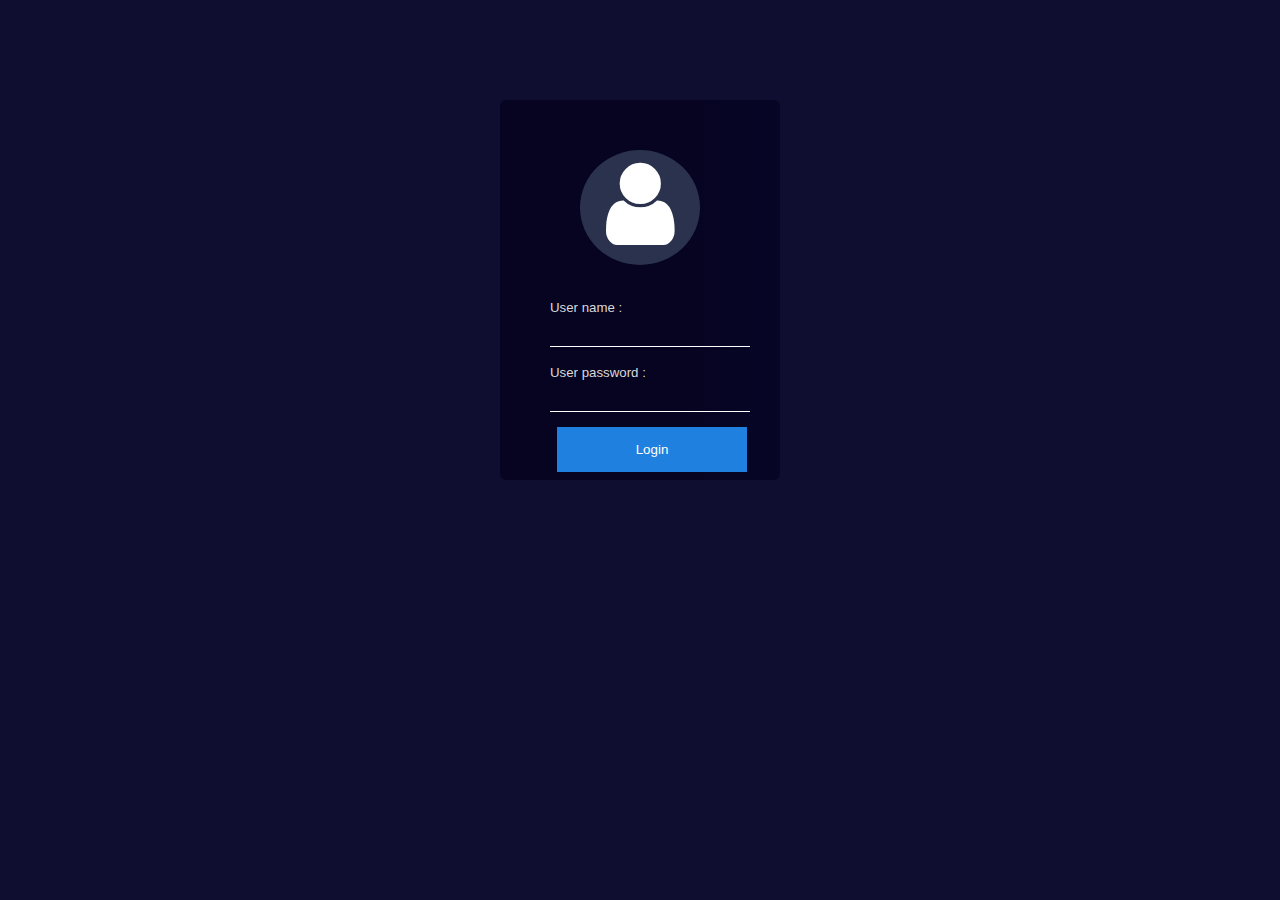
<file: index.html>
<!DOCTYPE html>
<html lang="en">

<head>
    <meta charset="UTF-8">
    <meta http-equiv="X-UA-Compatible" content="IE=edge">
    <meta name="viewport" content="width=device-width, initial-scale=1.0">
    <title>Login</title>

    <!-- font awosome -->
    <link rel="stylesheet" href="https://cdnjs.cloudflare.com/ajax/libs/font-awesome/4.7.0/css/font-awesome.min.css">

    <link rel="stylesheet" href="style.css">
</head>

<body class="sign">
    <div class="sign_up_container">
        <div class="user-img">
            <i class="fa fa-user" aria-hidden="true"></i>
        </div>
        <h1 class="roy">Royston</h1>
        <h5> User name :</h5>
        <input class="user-name" type="text" value="">
        <h5> User password :</h5>
        <input class="password" type="password" value="">
        <h6 class="wrong">Wrong password</h6>
            <button class="log-in">
                Login
            </button>
        <center>
            <div class="direct">
                <a href="IPLAY.html" >GO</a>
            </div>
        </center>
    </div>

    <script src="https://ajax.googleapis.com/ajax/libs/jquery/3.6.0/jquery.min.js"></script>
    <script src="jquery.js"></script>

</body>

</html>
</file>
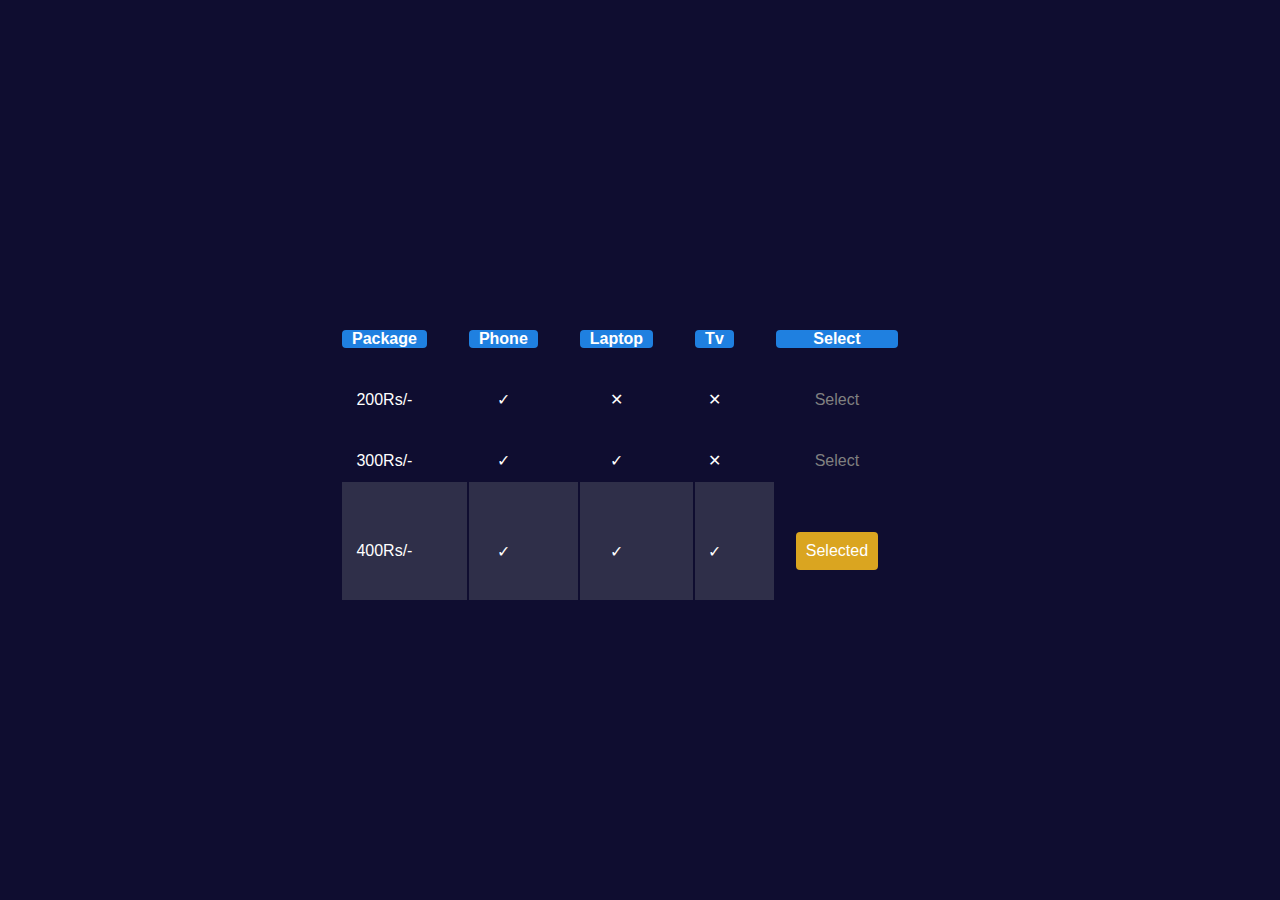
<file: suscribe.html>
<!DOCTYPE html>
<html lang="en">

<head>
    <meta charset="UTF-8">
    <meta http-equiv="X-UA-Compatible" content="IE=edge">
    <meta name="viewport" content="width=device-width, initial-scale=1.0">
    <title>suscribe</title>

    <style>
        * {
            padding: 0;
            margin: 0;
            box-sizing: border-box;
            background-color: rgb(15, 13, 48);
            color: white;
            font-family: "Roboto", sans-serif;
        }

        body {
            display: flex;
            justify-content: center;
            align-items: center;
            height: 100vh;
        }

        th p {
            background-color: #1f80e0;
            padding: 0 10px 0 10px;
            border-radius: 4px;
        }

        td,
        th {
            padding: 30px 40px 10px 0;
        }

        td {
            text-align: center;
        }

        .blur {
            color: gray;
        }

        .active {
            background-color: rgb(47, 47, 73);
        }

        .Select p {
            cursor: pointer;
            margin: 20px;
            padding: 10px;
            border-radius: 4px;
            background-color: goldenrod;
            border: none;
        }

        @media screen and (max-width:610px) {

            .Select p {
                margin: 5px;
                padding: 4px;
            }

            td,
            th {
                padding: 30px 15px 10px 0;
            }

        }

        @media screen and (max-width:500px) {

            td,
            th {
                padding: 30px 10px 10px 0;
            }

        }

        @media screen and (max-width:500px) {

            .Select p {
                margin: 0px;
                padding: 2px;
            }

            td,
            th {
                padding: 30px 0px 10px 0;
            }

        }

        @media screen and (max-width:315px) {

            th p{
                padding: 0 3px 0 3px;
            }
}
    </style>
</head>

<body>

    <table>
        <tr>
            <th class="th">
                <p> Package
                </p>
            </th>
            <th class="th">
                <p> Phone
                </p>
            </th>
            <th class="th">
                <p> Laptop
                </p>
            </th>
            <th class="th">
                <p> Tv
                </p>
            </th>
            <th class="th">
                <p> Select
                </p>
            </th>
        </tr>
        <tr>
            <td>200Rs/-</td>
            <td> &#x2713;</td>
            <td>&#x2715;</td>
            <td>&#x2715;</td>
            <td class="blur">Select</td>
        </tr>
        <tr>
            <td>300Rs/-</td>
            <td> &#x2713;</td>
            <td> &#x2713;</td>
            <td>&#x2715;</td>
            <td class="blur">Select</td>
        </tr>
        <tr>
            <td class="active">
                400Rs/-
            </td>
            <td class="active"> &#x2713;</td>
            <td class="active"> &#x2713;</td>
            <td class="active"> &#x2713;</td>
            <td class="blur Select">
                <p>
                    Selected
                </p>
            </td>
        </tr>

    </table>

</body>

</html>
</file>
<file: style.css>
:root {
  --bg1: linear-gradient(
    90deg,
    rgba(6, 4, 33, 1) 66%,
    rgba(32, 50, 184, 0.9755252442773985) 1000%
  );
  --bg3: rgb(15, 13, 48);
  --bg4: linear-gradient(
    90deg,
    rgba(15, 13, 48, 1) -31%,
    rgba(34, 60, 219, 0.9755252442773985) 1000%
  );
  --c: rgb(219, 216, 216);
}

html {
  scroll-behavior: smooth;
}

* {
  margin: 0;
  padding: 0;
  font-family: "Roboto", sans-serif;
  box-sizing: border-box;
  text-decoration: none;
  list-style: none;
  color: white;
  background: var(--bg1);
  background: var(--bg2);
}

body {
  background: var(--bg1);
  background: var(--bg2);
}

.header {
  display: grid;
  grid-template-columns: 1fr 2fr 1fr;
  padding: 10px 13px 10px 10px;
  background: var(--bg3);
  background: var(--bg4);
  position: sticky;
  top: 0;
  z-index: 1000;
}

button:hover {
  cursor: pointer;
}

.logo {
  display: flex;
  align-items: center;
}

.menu {
  display: flex;
  align-items: center;
  justify-content: center;
}

.menu-bar {
  display: none;
}

.menu ul {
  display: flex;
  align-items: center;
}

.menu ul li {
  margin: 0 17px;
  color: rgba(231, 223, 223, 0.918);
}

.menu ul li:hover {
  color: white;
  cursor: pointer;
}

.kids {
  color: gold;
}

.watch-later {
  font-size: 1.5rem;
  z-index: 150000;
}

.watch-number {
  margin: 5px 0 0 2px;
  position: absolute;
  font-size: 0.9rem;
  color: rgba(73, 70, 70, 0.918);
  font-weight: bolder;
}

.menu-suscribe,
.menu-log {
  display: none;
}

.search-suscribe-log {
  display: flex;
  align-items: center;
  justify-content: flex-end;
}

.search {
  height: 5vh;
  width: 17vw;
  border: none;
  border-bottom: 1px solid white;
  padding-left: 10px;
  margin-right: 50px;
  background: transparent;
  color: white;
  outline: none;
}

.suscribe {
  background-color: #1f80e0;
  padding: 2px 10px 2px 10px;
  border: none;
  border-radius: 4px;
  font-weight: bold;
  margin-right: 10px;
}

@media screen and (max-width: 1150px) {
  .header {
    grid-template-columns: 1fr;
    padding-right: 15px;
  }

  .logo {
    justify-content: space-between;
  }

  .menu-bar {
    font-size: 1.6rem;
    display: block;
  }

  .menu {
    display: none;
    margin-top: 20px;
  }

  .suscribe,
  .log {
    display: none;
  }

  .menu-suscribe,
  .menu-log {
    display: block;
  }

  .menu ul {
    display: unset;
    display: grid;
    grid-template-columns: 1fr 1fr;
  }

  .menu ul li {
    margin: 20px 50px 5px 50px;
  }

  .search-suscribe-log {
    margin-top: 20px;
  }

  .search {
    width: 40vw;
    margin-top: 10px;
    font-size: 1rem;
    padding: 20px;
    border-radius: 4px;
    background-color: white;
    margin: auto;
    color: black;
  }
}

@media screen and (max-width: 850px) {
  .search {
    display: unset;
    width: 50vw;
  }

  .header {
    background: linear-gradient(
      90deg,
      rgba(6, 4, 33, 1) 66%,
      rgba(32, 50, 184, 0.9755252442773985) 1000%
    );
  }
}

@media screen and (max-width: 650px) {
  .search {
    width: 60vw;
  }
}

@media screen and (max-width: 500px) {
  .logo {
    margin: 0;
    padding: 0;
    font-size: 0.8rem;
  }
}

@media screen and (max-width: 380px) {
  .menu-bar {
    margin-right: 0px;
  }

  .menu ul {
    grid-template-columns: 1fr;
    grid-template-columns: 1fr 1fr;
    margin: auto;
  }

  .menu ul li {
    margin-left: 25px;
    margin-right: 0;
  }
}

@media screen and (max-width: 350px) {
  .search {
    width: 80vw;
  }
}
/* //--------------------------- */

.main-slide-container {
  background: linear-gradient(
    90deg,
    rgba(6, 4, 33, 1) 66%,
    rgba(32, 50, 184, 0.9755252442773985) 1000%
  );
}

.main-slide {
  width: 96vw;
  height: 60vh;
  margin: 0 15px 0 25px;
  display: grid;
  grid-template-columns: 1fr 1fr;
}

.main-heading {
  font-size: 1.2rem;
}

.main-content {
  padding: 100px;
}

.main-description {
  font-size: 0.9rem;
  letter-spacing: 1px;
  color: gold;
  font-weight: 500;
}

.main-info {
  font-size: 1rem;
}

.playme,
.wishme {
  background-color: #1f80e0;
  font-size: 1rem;
  width: 9vw;
  height: 6vh;
  border: none;
  outline: none;
}

.playme {
  margin-right: 20px;
}

.main-btn i {
  margin-left: 10px;
}

.space {
  margin: 12px 0;
}

.main-btn {
  margin-top: 20px;
}

.main-img img {
  width: 100%;
  height: 100%;
}

@media screen and (max-width: 2500px) {
  .main-slide-container {
    height: 80vh;
  }

  .main-slide {
    height: 80vh;
  }

  .main-heading {
    font-size: 2.5rem;
  }

  .main-info {
    font-size: 1.5rem;
  }

  .main-description {
    font-size: 1.5rem;
    font-weight: bolder;
  }
}

@media screen and (max-width: 1730px) {
  .main-slide-container {
    height: 70vh;
  }

  .main-slide {
    height: 70vh;
  }

  .main-heading {
    font-size: 2rem;
  }

  .main-info {
    font-size: 1.4rem;
  }
}

@media screen and (max-width: 1550px) {
  .main-slide-container {
    height: 60vh;
  }

  .main-slide {
    height: 60vh;
    grid-template-columns: 0.8fr 1fr;
  }

  .main-heading {
    font-size: 1.4rem;
  }

  .main-description {
    font-size: 0.9rem;
    font-weight: 500;
  }

  .main-info {
    font-size: 1rem;
  }
}

@media screen and (max-width: 1330px) {
  .main-slide {
    grid-template-columns: 0.6fr 1fr;
  }

  .main-content {
    padding: 70px 25px 0 25px;
  }

  .main-heading {
    font-size: 1.5rem;
  }
}

@media screen and (max-width: 1150px) {
  .main-content {
    padding: 80px 10px 0 10px;
  }

  .main-slide {
    grid-template-columns: 0.4fr 1fr;
  }

  .space {
    margin-top: 20px;
  }

  .main-btn {
    display: flex;
    flex-wrap: wrap;
  }
  .playme,
  .wishme {
    display: flex;
    align-items: center;
    justify-content: center;
    width: 18vw;
    padding: 0 5px 0 5pxpx;
  }

  .wishme {
    margin-top: 10px;
  }

  .main-content {
    padding: 25px 5px 0;
  }

  .main-heading {
    font-size: 1.4rem;
  }

  .main-description {
    font-size: 1rem;
  }
}

@media screen and (max-width: 1050px) and (max-height: 1400px) {
  .main-slide {
    height: 40vh;
  }

  .main-slide-container {
    height: 40vh;
  }
}

@media screen and (max-width: 850px) {
  .main-content {
    display: none;
  }

  .main-img {
    display: none;
  }

  .main-slide-container {
    height: 62.1vh;
  }
  .ms1 {
    background-image: url("image/w2.jpg");
  }

  .ms2 {
    background-image: url("image/black-panther.jpg");
  }

  .ms3 {
    background-image: url("image/raya2.jpg");
  }

  .ms4 {
    background-image: url("image/tw.jpg");
  }

  .ms5 {
    background-image: url("image/mummy.jpg");
  }

  .main-slide {
    border-radius: 5px;
    background-position: center;
    background-size: cover;
    background-repeat: no-repeat;
    background-origin: center;
    height: 62vh;
    width: 95vw;
    margin: 0 0 0 20px;
  }
}

@media screen and (max-width: 750px) {
  .main-slide {
    height: 55vh;
  }

  .main-slide-container {
    height: 55.1vh;
  }
}

@media screen and (max-width: 660px) {
  .main-slide {
    height: 48vh;
  }

  .main-slide-container {
    height: 48.1vh;
  }
}

@media screen and (max-width: 590px) {
  .main-slide {
    margin: 0 0 0 17px;
    height: 40vh;
  }

  .main-slide-container {
    height: 40.1vh;
  }
}

@media screen and (max-width: 460px) {
  .main-slide {
    margin: 0 0 0 12px;
    height: 35vh;
  }

  .main-slide-container {
    height: 35.1vh;
  }
}

@media screen and (max-width: 360px) {
  .main-slide {
    margin: 0 0 0 10px;
    height: 28vh;
  }

  .main-slide-container {
    height: 28.1vh;
  }
}

/* @media screen and (max-height: 460px) {
  .main-slide {
    margin: 0 0 0 10px;
    height: 85vh;
  }

  .main-slide-container {
    height: 75.1vh;
  }
}

@media screen and (max-height: 380px) {
  .main-slide {
    height: 95vh;
  }

  .main-slide-container {
    height: 95vh;
  }
} */

@media screen and (max-width: 1040px) and (max-height: 800px) {
  .main-slide {
    height: 55vh;
  }

  .main-slide-container {
    height: 55vh;
  }
}

@media screen and (max-height: 390px) {
.main-slide{
  height: 70vh;
}

.main-slide-container{
  height: 70vh;
}
}

@media screen and (max-height: 300px) {

  .main-slide-container{
    height: 90vh;
  }

  .main-slide{
    height:90vh;
  }
}

@media screen and (max-height: 190px) {

  .main-slide{
    height: 110vh;
  }

  .main-slide-container{
    height: 110vh;
  }
}


/* recommended card img  */

.r1 {
  background: url("image/bg/rec/r1.jpg");
}

.r2 {
  background: url("image/bg/rec/r2.jpg");
}
.r3 {
  background: url("image/bg/rec/r3.jpg");
}

.r4 {
  background: url("image/bg/rec/r4.jpg");
}

.r5 {
  background: url("image/bg/rec/r5.jpg");
}

.r6 {
  background: url("image/bg/rec/r6.jpg");
}

.r7 {
  background: url("image/bg/rec/r7.jpg");
}

.r8 {
  background: url("image/bg/rec/r8.jpg");
}

.r9 {
  background: url("image/bg/rec/r9.jpg");
}

.r10 {
  background: url("image/bg/rec/r10.jpg");
}

/* tv card bg img */

.t1 {
  background: url("image/bg/tv/t1.jpg");
}

.t2 {
  background: url("image/bg/tv/t2.jpg");
}

.t3 {
  background: url("image/bg/tv/t3.jpg");
}

.t4 {
  background: url("image/bg/tv/t4.jpg");
}

.t5 {
  background: url("image/bg/tv/t5.jpg");
}

.t6 {
  background: url("image/bg/tv/t6.jpg");
}

.t7 {
  background: url("image/bg/tv/t7.jpg");
}

.t8 {
  background: url("image/bg/tv/t8.jpg");
}

.t9 {
  background: url("image/bg/tv/t9.jpg");
}

.t10 {
  background: url("image/bg/tv/t10.jpg");
}

/* movies img  */

.m1 {
  background: url("image/bg/movies/m1.jpg");
}

.m2 {
  background: url("image/bg/movies/m2.jpg");
}

.m3 {
  background: url("image/bg/movies/m3.jpg");
}

.m4 {
  background: url("image/bg/movies/m4.jpg");
}

.m5 {
  background: url("image/bg/movies/m5.jpg");
}

.m6 {
  background: url("image/bg/movies/m6.jpg");
}

.m7 {
  background: url("image/bg/movies/m7.jpg");
}

.m8 {
  background: url("image/bg/movies/m8.jpg");
}

.m9 {
  background: url("image/bg/movies/m9.jpg");
}

.m10 {
  background: url("image/bg/movies/m10.jpg");
}

.m11 {
  background: url("image/bg/movies/m11.jpg");
}

.m12 {
  background: url("image/bg/movies/m12.jpg");
}

.m13 {
  background: url("image/bg/movies/m13.jpg");
}

.m14 {
  background: url("image/bg/movies/m14.jpg");
}

.m15 {
  background: url("image/bg/movies/m15.jpg");
}

/* premium img */
.p1 {
  background: url("image/bg/premium/p1.jpg");
}

.p2 {
  background: url("image/bg/premium/p2.jpg");
}

.p3 {
  background: url("image/bg/premium/p3.jpg");
}

.p4 {
  background: url("image/bg/premium/p4.jpg");
}

.p5 {
  background: url("image/bg/premium/p5.jpg");
}

.p6 {
  background: url("image/bg/premium/p6.jpg");
}

.p7 {
  background: url("image/bg/premium/p7.jpg");
}

.p8 {
  background: url("image/bg/premium/p8.jpg");
}

.p9 {
  background: url("image/bg/premium/p9.jpg");
}

.p10 {
  background: url("image/bg/premium/p10.jpg");
}

.p11 {
  background: url("image/bg/premium/p11.jpg");
}

.p12 {
  background: url("image/bg/premium/p12.jpg");
}

.p13 {
  background: url("image/bg/premium/p13.jpg");
}

.p14 {
  background: url("image/bg/premium/p14.jpg");
}

.p15 {
  background: url("image/bg/premium/p15.jpg");
}

/* kid img */

.k1 {
  background: url("image/bg/kid/k1.jpg");
}

.k2 {
  background: url("image/bg/kid/k2.jpg");
}

.k3 {
  background: url("image/bg/kid/k3.jpg");
}

.k4 {
  background: url("image/bg/kid/k4.jpg");
}

.k5 {
  background: url("image/bg/kid/k5.jpg");
}

.k6 {
  background: url("image/bg/kid/k6.jpg");
}

.k7 {
  background: url("image/bg/kid/k7.jpg");
}

.k8 {
  background: url("image/bg/kid/k8.jpg");
}

.k9 {
  background: url("image/bg/kid/k9.jpg");
}

.k10 {
  background: url("image/bg/kid/k10.jpg");
}

.k11 {
  background: url("image/bg/kid/k11.jpg");
}

.k12 {
  background: url("image/bg/kid/k12.jpg");
}

.k13 {
  background: url("image/bg/kid/k13.jpg");
}

.k14 {
  background: url("image/bg/kid/k14.jpg");
}

.k15 {
  background: url("image/bg/kid/k15.jpg");
}

/* sports img */
.o1 {
  background: url("image/bg/sports/o1.jpg");
}

.o2 {
  background: url("image/bg/sports/o2.jpg");
}

.o3 {
  background: url("image/bg/sports/o3.jpg");
}

.o4 {
  background: url("image/bg/sports/o4.jpg");
}

.o5 {
  background: url("image/bg/sports/o5.jpg");
}

.o6 {
  background: url("image/bg/sports/o6.jpg");
}

.o7 {
  background: url("image/bg/sports/o7.jpg");
}

.o8 {
  background: url("image/bg/sports/o8.jpg");
}

.o9 {
  background: url("image/bg/sports/o9.jpg");
}

.o10 {
  background: url("image/bg/sports/o10.jpg");
}

.card-section {
  background: linear-gradient(
    90deg,
    rgb(5, 3, 43) 66%,
    rgba(23, 39, 155, 0.976) 1000%
  );
  padding: 40px 0 0 40px;
}

.card-section-heading {
  font-weight: 400;
  margin-bottom: 15px;
}

.card {
  z-index: 10000;
  background-position: center;
  background-size: cover;
  background-repeat: no-repeat;
  border-radius: 5px;
  width: 150px;
  height: 210px;
  padding: 100px 0px 0px 6px;
  cursor: pointer;
  transition: all 0.1s;
}

.card-content {
  display: none;
}

.card:hover .card-content {
  display: block;
}

.card:hover {
  box-shadow: 5px -100px 20px #140c47 inset;
  margin: 0 10px 0px 10px;
  transform: translate(00px);
}

.card-btn {
  font-size: 14px;
}

.card-btn .fa-play {
  margin-right: 15px;
}

.card .fa-play:hover,
.card .fa-plus:hover {
  color: rgb(24, 24, 228);
}

.same {
  margin: 5px 0 5px;
}

.timing {
  font-size: 10px;
  font-weight: 10000;
}

.same {
  font-weight: 200;
}

.lSpg {
  display: none;
  margin: 0;
}

.l1 {
  background-image: url("image/bg/L&T/1.jpg");
}

.l2 {
  background-image: url("image/bg/L&T/2.jpg");
}

.l3 {
  background-image: url("image/bg/L&T/3.jpg");
}

.l4 {
  background-image: url("image/bg/L&T/4.jpg");
}

.l5 {
  background-image: url("image/bg/L&T/5.jpg");
}

.l6 {
  background-image: url("image/bg/L&T/6.jpg");
}

.l7 {
  background-image: url("image/bg/L&T/7.jpg");
}

.l8 {
  background-image: url("image/bg/L&T/8.jpg");
}

.l9 {
  background-image: url("image/bg/L&T/9.jpg");
}

.l10 {
  background-image: url("image/bg/L&T/10.jpg");
}

@media screen and (max-width: 950px) {
  .card:hover {
    box-shadow: none;
  }

  .card {
    height: 180px;
    width: 130px;
  }

  .card:hover .card-content {
    display: none;
  }

  .card-section {
    padding-left: 10px;
  }
}

@media screen and (max-width: 500px) {
  .card {
    height: 140px;
    width: 100px;
  }

  .card-section {
    padding-left: 5px;
    padding: 15px 0 0 12px;
  }
}

@media screen and (max-width: 400px) {
  .card-section-heading {
    font-size: 1rem;
  }
}

@media screen and (max-width: 350px) {
  .card {
    height: 120px;
    width: 80px;
  }

  .card-section-heading {
    font-size: 0.8rem;
  }
}

#premium {
  background-color: #1f80e0;
  display: inline-block;
  padding: 0 10px 0 10px;
  border-radius: 4px;
  font-weight: bold;
  font-size: 1rem;
}

.disney {
  height: 10vh;
  width: 10vw;
}

#kid {
  color: gold;
  font-weight: bold;
}

@media screen and (max-width: 500px) {
  #premium {
    font-size: 0.7rem;
    padding: 0 5px 0 5px;
  }
}

@media screen and (max-width: 700px) {
  .disney {
    height: 10vh;
    width: 13vw;
  }

  #kid {
    font-size: 1rem;
  }
}

@media screen and (max-width: 500px) {
  .disney {
    height: 8vh;
    width: 13vw;
  }

  #kid {
    font-size: 0.9rem;
  }
}

@media screen and (max-width: 400px) {
  .disney {
    height: 7vh;
    width: 17vw;
  }
}

.footer {
  background: linear-gradient(
    90deg,
    rgba(6, 4, 33, 1) 66%,
    rgba(32, 50, 184, 0.9755252442773985) 1000%
  );
  display: grid;
  grid-template-columns: 2fr 1fr 1fr;
  padding: 35px 20px 45px 40px;
}

.footer-content ul {
  display: flex;
  flex-wrap: wrap;
  margin-bottom: 15px;
}

.footer-content ul li {
  color: var(--c);
  margin: 0 30px 0 0;
  font-size: 0.8rem;
  font-weight: 500;
}

.footer-content ul li:hover {
  color: white;
  cursor: pointer;
}

.footer-ss {
  display: flex;
  justify-content: center;
  float: right;
}

h5 {
  color: var(--c);
}

.footer-btn-con h5 {
  margin-bottom: 7px;
}

.cons {
  display: flex;
  justify-content: center;
  margin-top: 7px;
  line-height: 0;
}

.cons i {
  color: var(--c);
  margin-right: 8px;
  font-size: 1.5rem;
  background-color: rgb(24, 24, 80);
  padding: 5px 8px 5px 8px;
  border-radius: 4px;
}

.play-store,
.apple {
  padding: 4px 18px 0 18px;
  background-color: rgb(24, 24, 80);
  margin-right: 10px;
  border-radius: 5px;
}

.play-store h6,
.apple h6 {
  color: #9c9a9a;
  font-size: 0.5rem;
  font-weight: 600;
  margin-left: 20px;
}

.play-store img,
.apple img {
  height: 4vh;
  width: 7vw;
}

.footer-btn-con {
  float: right;
}

.foot-btn {
  display: flex;
}

.footer-content h6 {
  color: var(--c);
  font-weight: lighter;
  line-height: 2;
}

.apple:hover,
.play-store:hover {
  background-color: #1f80e0;
  cursor: pointer;
}

@media screen and (max-width: 1125px) {
  .footer {
    grid-template-columns: 1fr;
  }

  .footer-ss {
    margin-top: 20px;
    justify-content: flex-start;
  }

  .footer-btn-con {
    float: left;
    margin-top: 20px;
  }

  .foot-c h6 {
    width: 600px;
  }
}
@media screen and (max-width: 950px) {
  .footer {
    padding-left: 15px;
  }
}
@media screen and (max-width: 750px) {
  .foot-c h6 {
    width: 400px;
  }

  .footer-content ul li {
    margin-top: 10px;
  }

  .play-store img,
  .apple img {
    width: 10vw;
  }
}

@media screen and (max-width: 600px) {
  .play-store img,
  .apple img {
    width: 15vw;
  }
}

@media screen and (max-width: 500px) {
  .foot-c h6 {
    width: unset;
  }
}

@media screen and (max-width: 430px) {
  .play-store img,
  .apple img {
    width: 20vw;
  }
}

@media screen and (max-width: 310px) {
  .play-store img,
  .apple img {
    width: 25vw;
  }
}


.sign{
  display: flex;
  justify-content: center;
  align-items: center;
  align-content: center;
  background-color: var(--bg3);
}

.sign_up_container{
  height: 340px;
  width: 280px;
  padding: 50px;
  background: linear-gradient(
    90deg,
    rgba(6, 4, 33, 1) 66%,
    rgba(32, 50, 184, 0.9755252442773985) 1000%
  );
  margin-top: 100px;
  padding-bottom: 330px;
  border-radius: 6px;
}

.user-img{
  font-size: 6rem;
  text-align: center;
  background-color: rgb(42, 50, 78);
  border-radius: 50%;
  height: 115px;
  width: 120px;
  text-align: center;
  margin: auto;
  margin-bottom: 35px;
}

.sign_up_container input{
  border: none;
  border-bottom: 1px solid white;
  outline: none;
  margin: 5px 0;
  height: 3vh;
  width: 200px;
}

.sign_up_container h5{
  margin-top: 13px;
  font-weight: 400;
}

.log-in{
  background-color: #1f80e0;
  width: 190px;
  height: 5vh;
  border: none;
  outline: none;
  margin:10px 0 0 7px;
}
.wrong{
  width: 14vw;
  color: red;
  font-weight: 500;
  text-align: center;
  padding: 4px 0 4px;
  display: none;
}

.roy{
  text-align: center;
  display: none;
}

.direct{
  background-color: #1f80e0;
  width: 35px;
  padding: 6px 0 0 1px;
  height: 30px;
  font-size: 1.1rem;
  border-radius: 50%;
  display: none;
  margin-top: 20px;
}


@media screen and (max-width:305px){
  .sign_up_container{
    background-color: aqua;
    width: 260px;
  }
}
</file>
